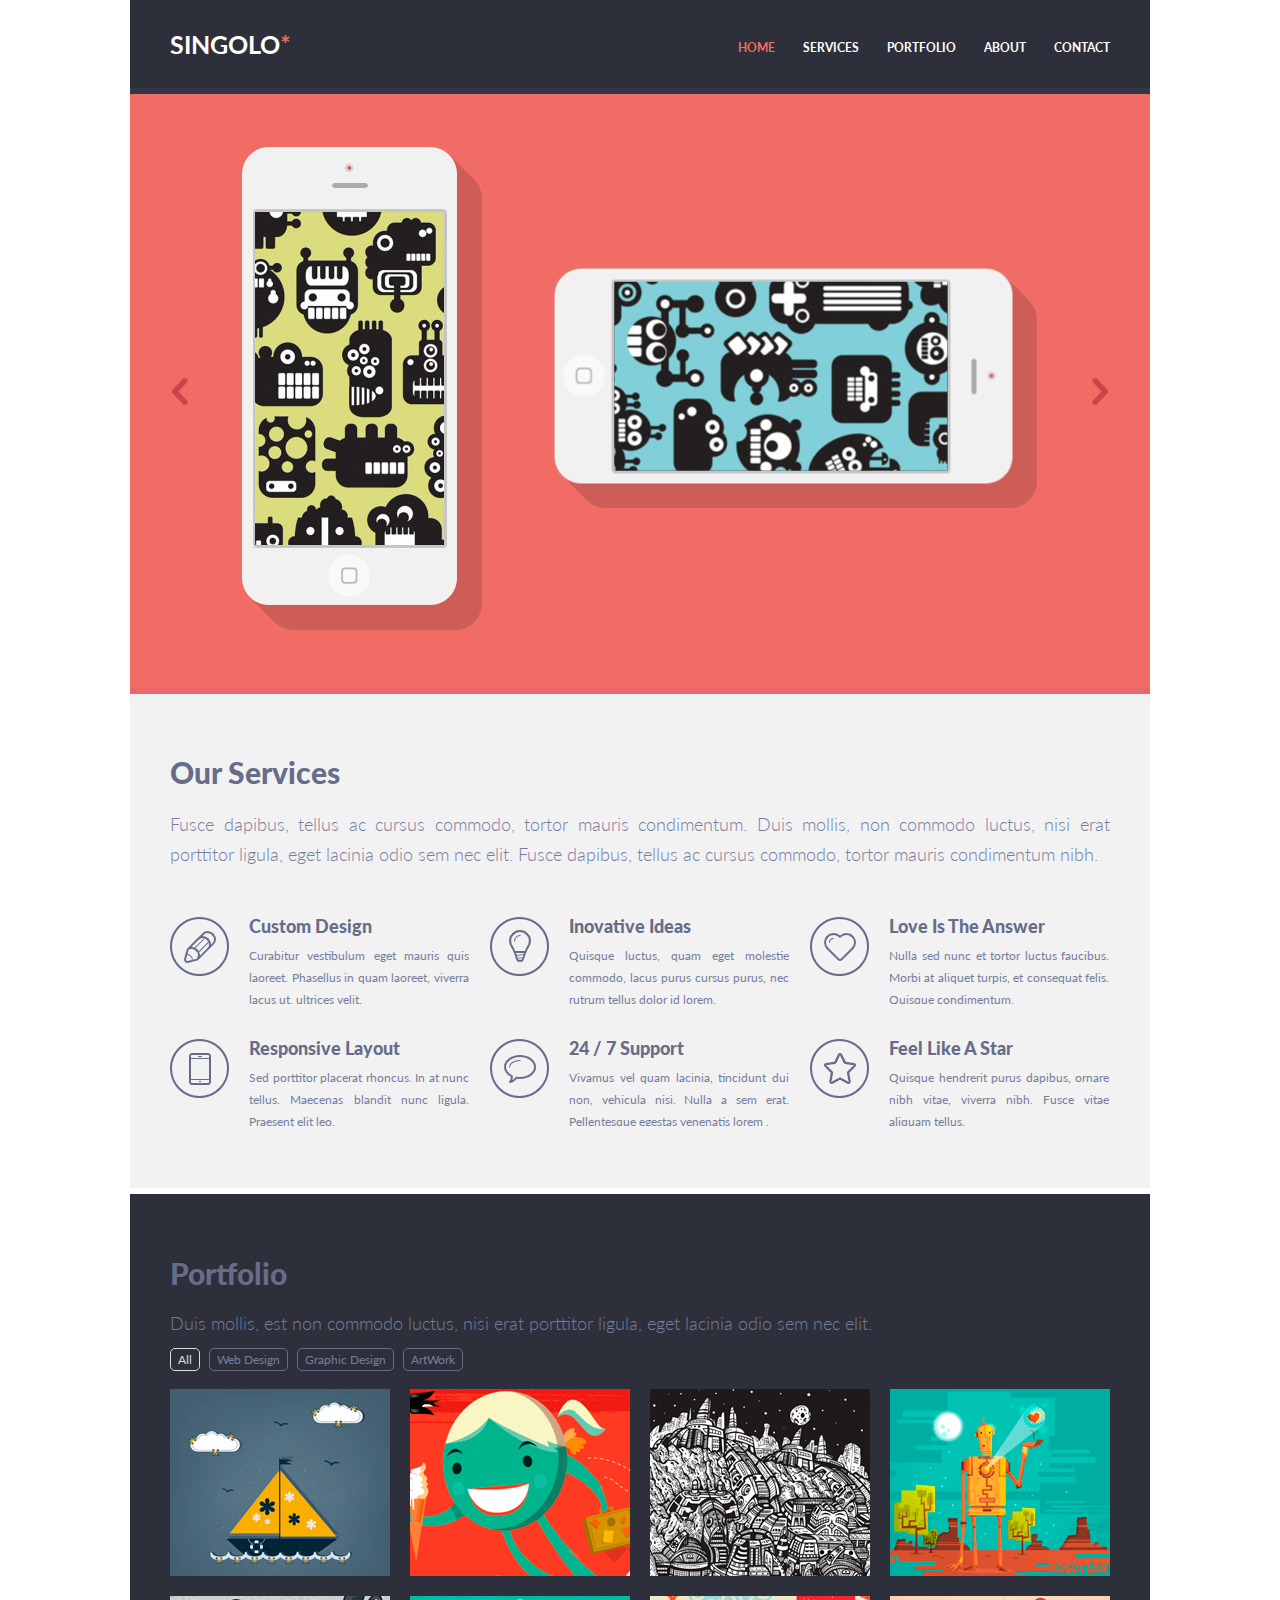
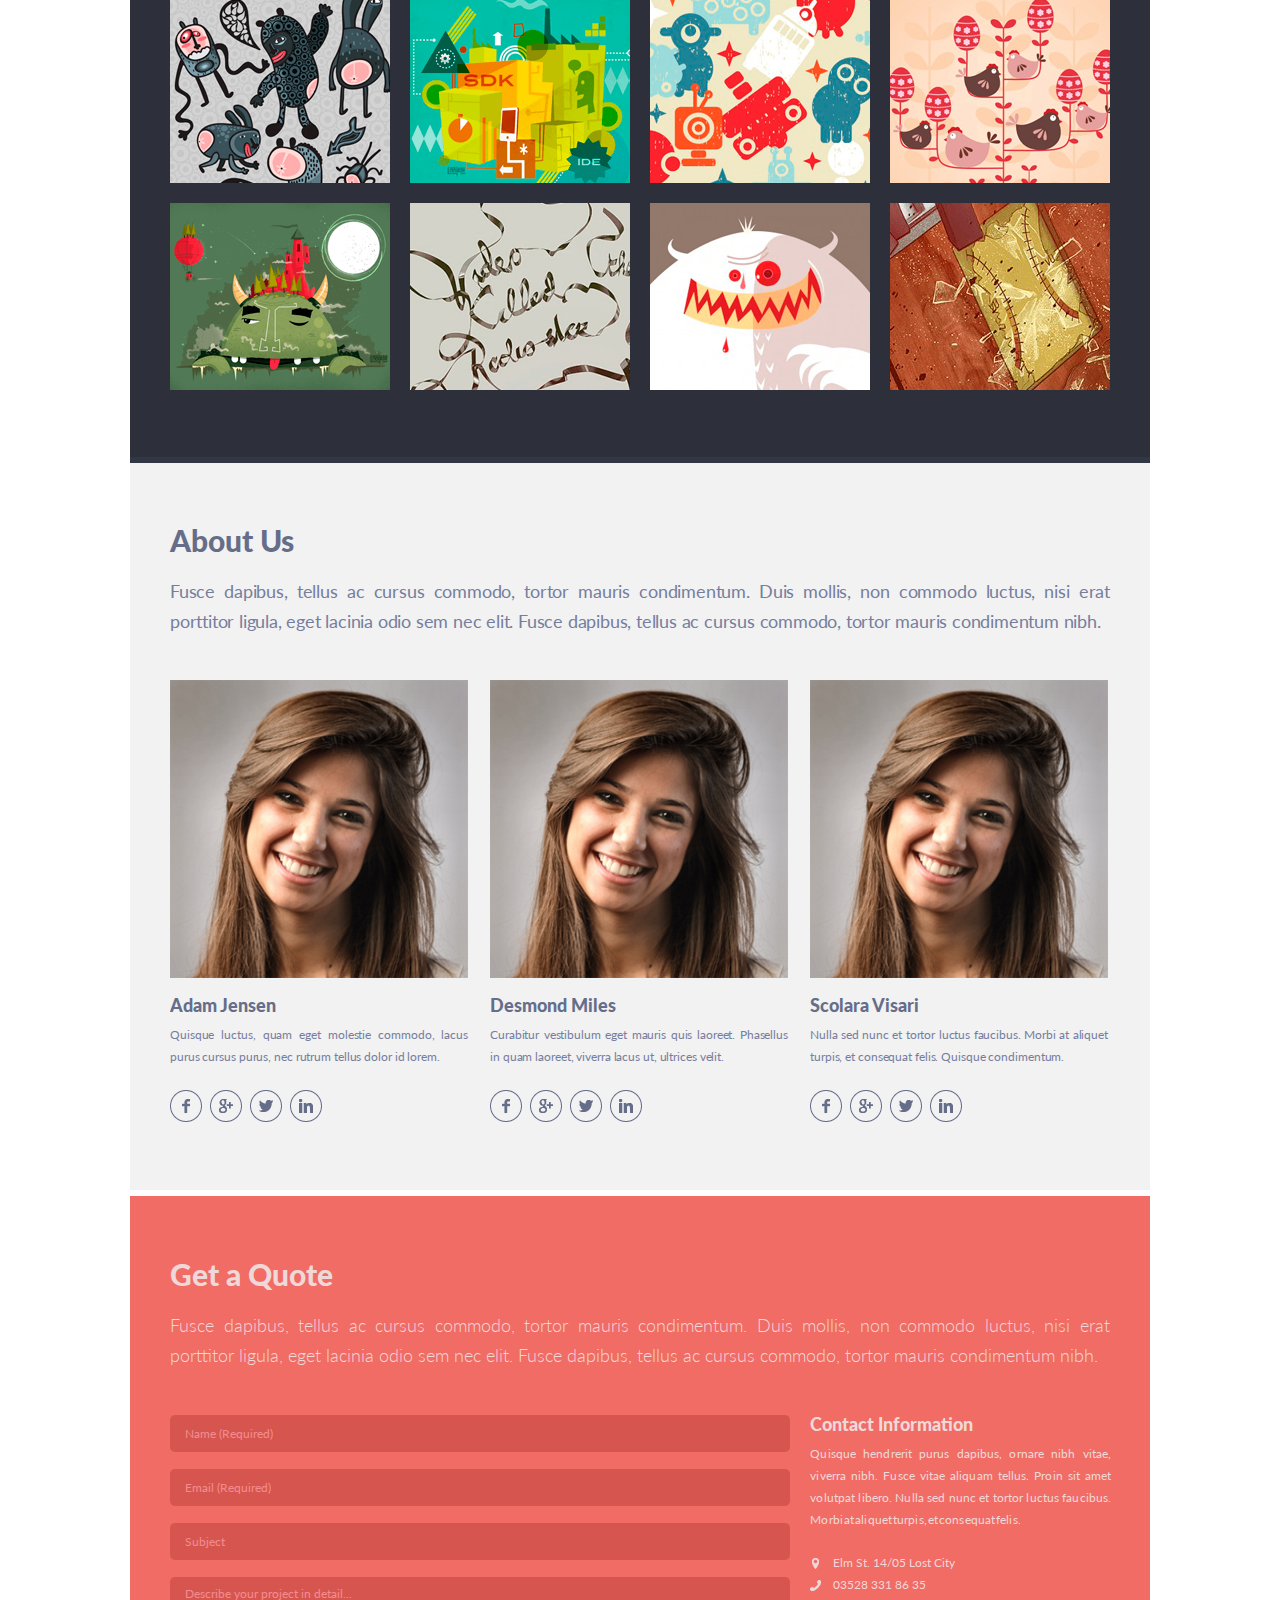
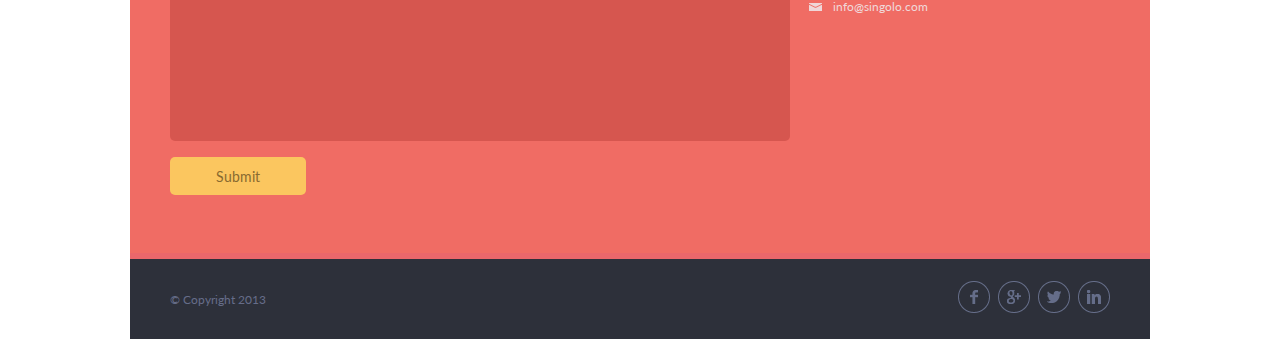
<file: index.html>
<!DOCTYPE html>
<html lang="en">
  <head>
    <meta charset="utf-8" />
    <meta name="viewport" content="width=device-width, initial-scale=1" />
    <title>Singolo</title>
    <link
      href="https://fonts.googleapis.com/css?family=Lato&display=swap"
      rel="stylesheet"
    />
    <link rel="stylesheet" href="style.css" media="all" />
  </head>
  <body>
    <div class="aside__navigation-wrapper"></div>
    <aside class="aside__navigation">
      <nav class="aside__nav">
        <a class="aside-nav__link aside-nav__link_active" href="#">Home</a>
        <a class="aside-nav__link" href="#services">Services</a>
        <a class="aside-nav__link" href="#portfolio">Portfolio</a>
        <a class="aside-nav__link" href="#about">About</a>
        <a class="aside-nav__link" href="#contact">Contact</a>
      </nav>
    </aside>

    <header class="header__wrapper">
      <div class="header block__padding">
        <button class="header_burger-menu" type="button">
          <img src="./assets/Burger-menu-icon.svg" alt="Navigation" />
        </button>
        <h1 class="header__main">SINGOLO</h1>
        <nav class="header-nav">
          <a class="header-nav__link header-nav__link_active" href="#">Home</a>
          <a class="header-nav__link" href="#services">Services</a>
          <a class="header-nav__link" href="#portfolio">Portfolio</a>
          <a class="header-nav__link" href="#about">About</a>
          <a class="header-nav__link" href="#contact">Contact</a>
        </nav>
      </div>
      <div class="header__divider"></div>
    </header>
    <main class="main">
      <section class="slider">
        <img
          class="slider__arrow slider__arrow_left"
          src="./assets/singolo/arrow-left.png"
          alt="Arrow left"
          tabindex="0"
        />
        <div class="slide__wrapper">
          <div class="slide__item slide-two">
            <div class="phone slide-two__phone_one">
              <img
                class="phone__base"
                src="./assets/singolo/iphone.png"
                alt="Phone picture"
              />
              <div class="phone__pic">
                <img src="./assets/singolo/right-pic.png" alt="Phone picture" />
              </div>
              <img
                class="phone__shadow"
                src="./assets/singolo/shadow-left.png"
                alt="Phone shadow"
              />
            </div>
            <div class="phone slide-two__phone_two">
              <img
                class="phone__base"
                src="./assets/singolo/iphone.png"
                alt="Phone picture"
              />
              <div class="phone__pic">
                <img src="./assets/singolo/left-pic.png" alt="Phone picture" />
              </div>
              <img
                class="phone__shadow"
                src="./assets/singolo/shadow-left.png"
                alt="Phone shadow"
              />
            </div>
            <div class="phone slide-two__phone_three">
              <img
                class="phone__base"
                src="./assets/singolo/iphone.png"
                alt="Phone picture"
              />
              <div class="phone__pic">
                <img src="./assets/singolo/right-pic.png" alt="Phone picture" />
              </div>
              <img
                class="phone__shadow"
                src="./assets/singolo/shadow-left.png"
                alt="Phone shadow"
              />
            </div>
          </div>

          <div class="slide__item slide-one">
            <div class="phone phone__vertical">
              <img
                class="phone__base"
                src="./assets/singolo/iphone.png"
                alt="Phone picture"
              />
              <div class="phone__pic">
                <img src="./assets/singolo/left-pic.png" alt="Phone picture" />
              </div>
              <img
                class="phone__shadow"
                src="./assets/singolo/shadow-left.png"
                alt="Phone shadow"
              />
            </div>
            <div class="phone phone__horizontal">
              <img
                class="phone__base"
                src="./assets/singolo/iphone.png"
                alt="Phone picture"
              />
              <div class="phone__pic">
                <img src="./assets/singolo/right-pic.png" alt="Phone picture" />
              </div>
              <img
                class="phone__shadow phone__shadow_right"
                src="./assets/singolo/shadow-right.png"
                alt="Phone shadow"
              />
            </div>
          </div>

          <div class="slide__item slide-two">
            <div class="phone slide-two__phone_one">
              <img
                class="phone__base"
                src="./assets/singolo/iphone.png"
                alt="Phone picture"
              />
              <div class="phone__pic">
                <img src="./assets/singolo/right-pic.png" alt="Phone picture" />
              </div>
              <img
                class="phone__shadow"
                src="./assets/singolo/shadow-left.png"
                alt="Phone shadow"
              />
            </div>
            <div class="phone slide-two__phone_two">
              <img
                class="phone__base"
                src="./assets/singolo/iphone.png"
                alt="Phone picture"
              />
              <div class="phone__pic">
                <img src="./assets/singolo/left-pic.png" alt="Phone picture" />
              </div>
              <img
                class="phone__shadow"
                src="./assets/singolo/shadow-left.png"
                alt="Phone shadow"
              />
            </div>
            <div class="phone slide-two__phone_three">
              <img
                class="phone__base"
                src="./assets/singolo/iphone.png"
                alt="Phone picture"
              />
              <div class="phone__pic">
                <img src="./assets/singolo/right-pic.png" alt="Phone picture" />
              </div>
              <img
                class="phone__shadow"
                src="./assets/singolo/shadow-left.png"
                alt="Phone shadow"
              />
            </div>
          </div>

          <div class="slide__item slide-one">
            <div class="phone phone__vertical">
              <img
                class="phone__base"
                src="./assets/singolo/iphone.png"
                alt="Phone picture"
              />
              <div class="phone__pic">
                <img src="./assets/singolo/left-pic.png" alt="Phone picture" />
              </div>
              <img
                class="phone__shadow"
                src="./assets/singolo/shadow-left.png"
                alt="Phone shadow"
              />
            </div>
            <div class="phone phone__horizontal">
              <img
                class="phone__base"
                src="./assets/singolo/iphone.png"
                alt="Phone picture"
              />
              <div class="phone__pic">
                <img src="./assets/singolo/right-pic.png" alt="Phone picture" />
              </div>
              <img
                class="phone__shadow phone__shadow_right"
                src="./assets/singolo/shadow-right.png"
                alt="Phone shadow"
              />
            </div>
          </div>
        </div>
        <img
          class="slider__arrow slider__arrow_right"
          src="./assets/singolo/arrow-right.png"
          alt="Arrow right"
          tabindex="0"
        />
      </section>
      <div class="slider__divider"></div>
      <section id="services" class="services block__padding">
        <h2 class="services__header">Our Services</h2>
        <p class="services__paragraph">
          Fusce dapibus, tellus ac cursus commodo, tortor mauris condimentum.
          Duis mollis, non commodo luctus, nisi erat porttitor ligula, eget
          lacinia odio sem nec elit. Fusce dapibus, tellus ac cursus commodo,
          tortor mauris condimentum nibh.
        </p>
        <ul class="services-list">
          <li class="services-list__item">
            <img
              class="services-list__img"
              src="./assets/singolo/icons/pen.png"
              alt="Pen"
            />
            <div class="services-list__info">
              <h3 class="services-list__header">Custom Design</h3>
              <p class="services-list__paragraph">
                Curabitur vestibulum eget mauris quis laoreet. Phasellus in quam
                laoreet, viverra lacus ut, ultrices velit.
              </p>
            </div>
          </li>
          <li class="services-list__item">
            <img
              class="services-list__img"
              src="./assets/singolo/icons/bulb.png"
              alt="Bulb"
            />
            <div class="services-list__info">
              <h3 class="services-list__header">Inovative Ideas</h3>
              <p class="services-list__paragraph">
                Quisque luctus, quam eget molestie commodo, lacus purus cursus
                purus, nec rutrum tellus dolor id lorem.
              </p>
            </div>
          </li>
          <li class="services-list__item">
            <img
              class="services-list__img"
              src="./assets/singolo/icons/heart.png"
              alt="Heart"
            />
            <div class="services-list__info">
              <h3 class="services-list__header">Love Is The Answer</h3>
              <p class="services-list__paragraph">
                Nulla sed nunc et tortor luctus faucibus. Morbi at aliquet
                turpis, et consequat felis. Quisque condimentum.
              </p>
            </div>
          </li>
          <li class="services-list__item">
            <img
              class="services-list__img"
              src="./assets/singolo/icons/phone.png"
              alt="Phone"
            />
            <div class="services-list__info">
              <h3 class="services-list__header">Responsive Layout</h3>
              <p class="services-list__paragraph">
                Sed porttitor placerat rhoncus. In at nunc tellus. Maecenas
                blandit nunc ligula. Praesent elit leo.
              </p>
            </div>
          </li>
          <li class="services-list__item">
            <img
              class="services-list__img"
              src="./assets/singolo/icons/bubble.png"
              alt="Bubble"
            />
            <div class="services-list__info">
              <h3 class="services-list__header">24 / 7 Support</h3>
              <p class="services-list__paragraph">
                Vivamus vel quam lacinia, tincidunt dui non, vehicula nisi.
                Nulla a sem erat. Pellentesque egestas venenatis lorem .
              </p>
            </div>
          </li>
          <li class="services-list__item">
            <img
              class="services-list__img"
              src="./assets/singolo/icons/star.png"
              alt="Star"
            />
            <div class="services-list__info">
              <h3 class="services-list__header">Feel Like A Star</h3>
              <p class="services-list__paragraph">
                Quisque hendrerit purus dapibus, ornare nibh vitae, viverra
                nibh. Fusce vitae aliquam tellus.
              </p>
            </div>
          </li>
        </ul>
      </section>
      <div class="services__divider "></div>
      <section id="portfolio" class="portfolio block__padding">
        <h2 class="portfolio__main">Portfolio</h2>
        <p class="portfolio__paragraph">
          Duis mollis, est non commodo luctus, nisi erat porttitor ligula, eget
          lacinia odio sem nec elit.
        </p>
        <nav class="portfolio-nav">
          <button
            type="button"
            class="portfolio-nav__button portfolio-nav__button_active"
          >
            All
          </button>
          <button type="button" class="portfolio-nav__button">
            Web Design
          </button>
          <button type="button" class="portfolio-nav__button">
            Graphic Design
          </button>
          <button type="button" class="portfolio-nav__button">ArtWork</button>
        </nav>
        <div class="portfolio__images">
          <div class="portolio__wrapper-image">
            <img
              class="portfolio__image"
              src="./assets/portfolio/portfolio-1.png"
              alt="image"
            />
          </div>
          <div class="portolio__wrapper-image">
            <img
              class="portfolio__image"
              src="./assets/portfolio/portfolio-2.png"
              alt="image"
            />
          </div>
          <div class="portolio__wrapper-image">
            <img
              class="portfolio__image"
              src="./assets/portfolio/portfolio-3.png"
              alt="image"
            />
          </div>
          <div class="portolio__wrapper-image">
            <img
              class="portfolio__image"
              src="./assets/portfolio/portfolio-4.png"
              alt="image"
            />
          </div>
          <div class="portolio__wrapper-image">
            <img
              class="portfolio__image"
              src="./assets/portfolio/portfolio-5.png"
              alt="image"
            />
          </div>
          <div class="portolio__wrapper-image">
            <img
              class="portfolio__image"
              src="./assets/portfolio/portfolio-6.png"
              alt="image"
            />
          </div>
          <div class="portolio__wrapper-image">
            <img
              class="portfolio__image"
              src="./assets/portfolio/portfolio-7.png"
              alt="image"
            />
          </div>
          <div class="portolio__wrapper-image portolio__wrapper-image_mobile">
            <img
              class="portfolio__image"
              src="./assets/portfolio/portfolio-8.png"
              alt="image"
            />
          </div>
          <div class="portolio__wrapper-image">
            <img
              class="portfolio__image"
              src="./assets/portfolio/portfolio-9.png"
              alt="image"
            />
          </div>
          <div class="portolio__wrapper-image">
            <img
              class="portfolio__image"
              src="./assets/portfolio/portfolio-10.png"
              alt="image"
            />
          </div>
          <div class="portolio__wrapper-image">
            <img
              class="portfolio__image"
              src="./assets/portfolio/portfolio-11.png"
              alt="image"
            />
          </div>
          <div class="portolio__wrapper-image">
            <img
              class="portfolio__image"
              src="./assets/portfolio/portfolio-12.png"
              alt="image"
            />
          </div>
        </div>
      </section>
      <div class="portfolio__divider"></div>
      <section id="about" class="about block__padding">
        <h2 class="about__header">About Us</h2>
        <p class="about__paragraph">
          Fusce dapibus, tellus ac cursus commodo, tortor mauris condimentum.
          Duis mollis, non commodo luctus, nisi erat porttitor ligula, eget
          lacinia odio sem nec elit. Fusce dapibus, tellus ac cursus commodo,
          tortor mauris condimentum nibh.
        </p>
        <ul class="people">
          <li class="people__item">
            <img
              class="people__img"
              src="./assets/portfolio/face.png"
              alt="Face"
            />
            <h3 class="people__header">Adam Jensen</h3>
            <p class="people__paragraph">
              Quisque luctus, quam eget molestie commodo, lacus purus cursus
              purus, nec rutrum tellus dolor id lorem.
            </p>
            <div class="people__social">
              <a href="#"
                ><img
                  class="social__img"
                  src="./assets/portfolio/Facebook.png"
                  alt="Facebook"
              /></a>
              <a href="#"
                ><img
                  class="social__img"
                  src="./assets/portfolio/Google.png"
                  alt="Google"
              /></a>
              <a href="#"
                ><img
                  class="social__img"
                  src="./assets/portfolio/Twitter.png"
                  alt="Twitter"
              /></a>
              <a href="#"
                ><img
                  class="social__img"
                  src="./assets/portfolio/LinkedIn.png"
                  alt="LinkedIn"
              /></a>
            </div>
          </li>
          <li class="people__item">
            <img
              class="people__img"
              src="./assets/portfolio/face.png"
              alt="Face"
            />
            <h3 class="people__header">Desmond Miles</h3>
            <p class="people__paragraph">
              Curabitur vestibulum eget mauris quis laoreet. Phasellus in quam
              laoreet, viverra lacus ut, ultrices velit.
            </p>
            <div class="people__social">
              <a href="#"
                ><img
                  class="social__img"
                  src="./assets/portfolio/Facebook.png"
                  alt="Facebook"
              /></a>
              <a href="#"
                ><img
                  class="social__img"
                  src="./assets/portfolio/Google.png"
                  alt="Google"
              /></a>
              <a href="#"
                ><img
                  class="social__img"
                  src="./assets/portfolio/Twitter.png"
                  alt="Twitter"
              /></a>
              <a href="#"
                ><img
                  class="social__img"
                  src="./assets/portfolio/LinkedIn.png"
                  alt="LinkedIn"
              /></a>
            </div>
          </li>
          <li class="people__item">
            <img
              class="people__img"
              src="./assets/portfolio/face.png"
              alt="Face"
            />
            <h3 class="people__header">Scolara Visari</h3>
            <p class="people__paragraph">
              Nulla sed nunc et tortor luctus faucibus. Morbi at aliquet turpis,
              et consequat felis. Quisque condimentum.
            </p>
            <div class="people__social">
              <a href="#"
                ><img
                  class="social__img"
                  src="./assets/portfolio/Facebook.png"
                  alt="Facebook"
              /></a>
              <a href="#"
                ><img
                  class="social__img"
                  src="./assets/portfolio/Google.png"
                  alt="Google"
              /></a>
              <a href="#"
                ><img
                  class="social__img"
                  src="./assets/portfolio/Twitter.png"
                  alt="Twitter"
              /></a>
              <a href="#"
                ><img
                  class="social__img"
                  src="./assets/portfolio/LinkedIn.png"
                  alt="LinkedIn"
              /></a>
            </div>
          </li>
        </ul>
      </section>
      <div class="about__divider"></div>
      <section id="contact" class="quote block__padding">
        <h2 class="quote__header">Get a Quote</h2>
        <p class="quote__paragraph">
          Fusce dapibus, tellus ac cursus commodo, tortor mauris condimentum.
          Duis mollis, non commodo luctus, nisi erat porttitor ligula, eget
          lacinia odio sem nec elit. Fusce dapibus, tellus ac cursus commodo,
          tortor mauris condimentum nibh.
        </p>
        <div class="quote__quote">
          <form class="quote__form">
            <input
              class="quote__input"
              type="text"
              name="name"
              placeholder="Name (Required)"
              required
            />
            <input
              class="quote__input"
              type="email"
              name="email"
              placeholder="Email (Required)"
              required
            />
            <input
              class="quote__input"
              type="text"
              name="subject"
              placeholder="Subject"
            />
            <textarea
              class="quote__input quote__input_text-area"
              name="detail"
              placeholder="Describe your project in detail..."
            ></textarea>
            <input
              class="quote__input_submit"
              type="submit"
              name="submit"
              placeholder="submit"
            />
          </form>
          <div class="quote-info">
            <h3 class="quote-info__header">Contact Information</h3>
            <p class="quote-info__paragraph">
              Quisque hendrerit purus dapibus, ornare nibh vitae, viverra nibh.
              Fusce vitae aliquam tellus. Proin sit amet volutpat libero. Nulla
              sed nunc et tortor luctus faucibus. Morbi at aliquet turpis, et
              consequat felis.
            </p>
            <ul class="quote-info__list">
              <li class="quote-info__item">
                <div class="quote-info__img">
                  <img src="./assets/quote/location.png" alt="Address" />
                </div>

                <a class="quote-info__link" href="#">Elm St. 14/05 Lost City</a>
              </li>
              <li class="quote-info__item">
                <div class="quote-info__img">
                  <img src="./assets/quote/phone.png" alt="Phone" />
                </div>
                <a class="quote-info__link" href="tel:03528 331 86 35"
                  >03528 331 86 35</a
                >
              </li>
              <li class="quote-info__item">
                <div class="quote-info__img">
                  <img src="./assets/quote/mail.png" alt="Mail" />
                </div>
                <a class="quote-info__link" href="mailto:info@singolo.com"
                  >info@singolo.com</a
                >
              </li>
            </ul>
          </div>
        </div>
      </section>
      <div class="quote__divider"></div>
    </main>
    <footer class="footer block__padding">
      <span class="footer__copy">© Copyright 2013</span>
      <div class="footer__social">
        <a class="footer__social_link" href="#">
          <img src="./assets/portfolio/Facebook.png" alt="Facebook" />
        </a>

        <a class="footer__social_link" href="#">
          <img src="./assets/portfolio/Google.png" alt="Google" />
        </a>

        <a class="footer__social_link" href="#">
          <img src="./assets/portfolio/Twitter.png" alt="Twitter" />
        </a>

        <a class="footer__social_link" href="#">
          <img src="./assets/portfolio/LinkedIn.png" alt="LinkedIn" />
        </a>
      </div>
    </footer>
    <div class="submit-modal__opacity"></div>
    <div class="submit-modal">
      <div class="submit-modal__wrapper">
        <span>Письмо отправлено</span>
        <span class="submit-modal__theme"></span>
        <span class="submit-modal__description"></span>
        <span>OK</span>
        <button class="submit-modal__close" type="button">Close</button>
      </div>
    </div>
    <script src="./script.js"></script>
  </body>
</html>
</file>
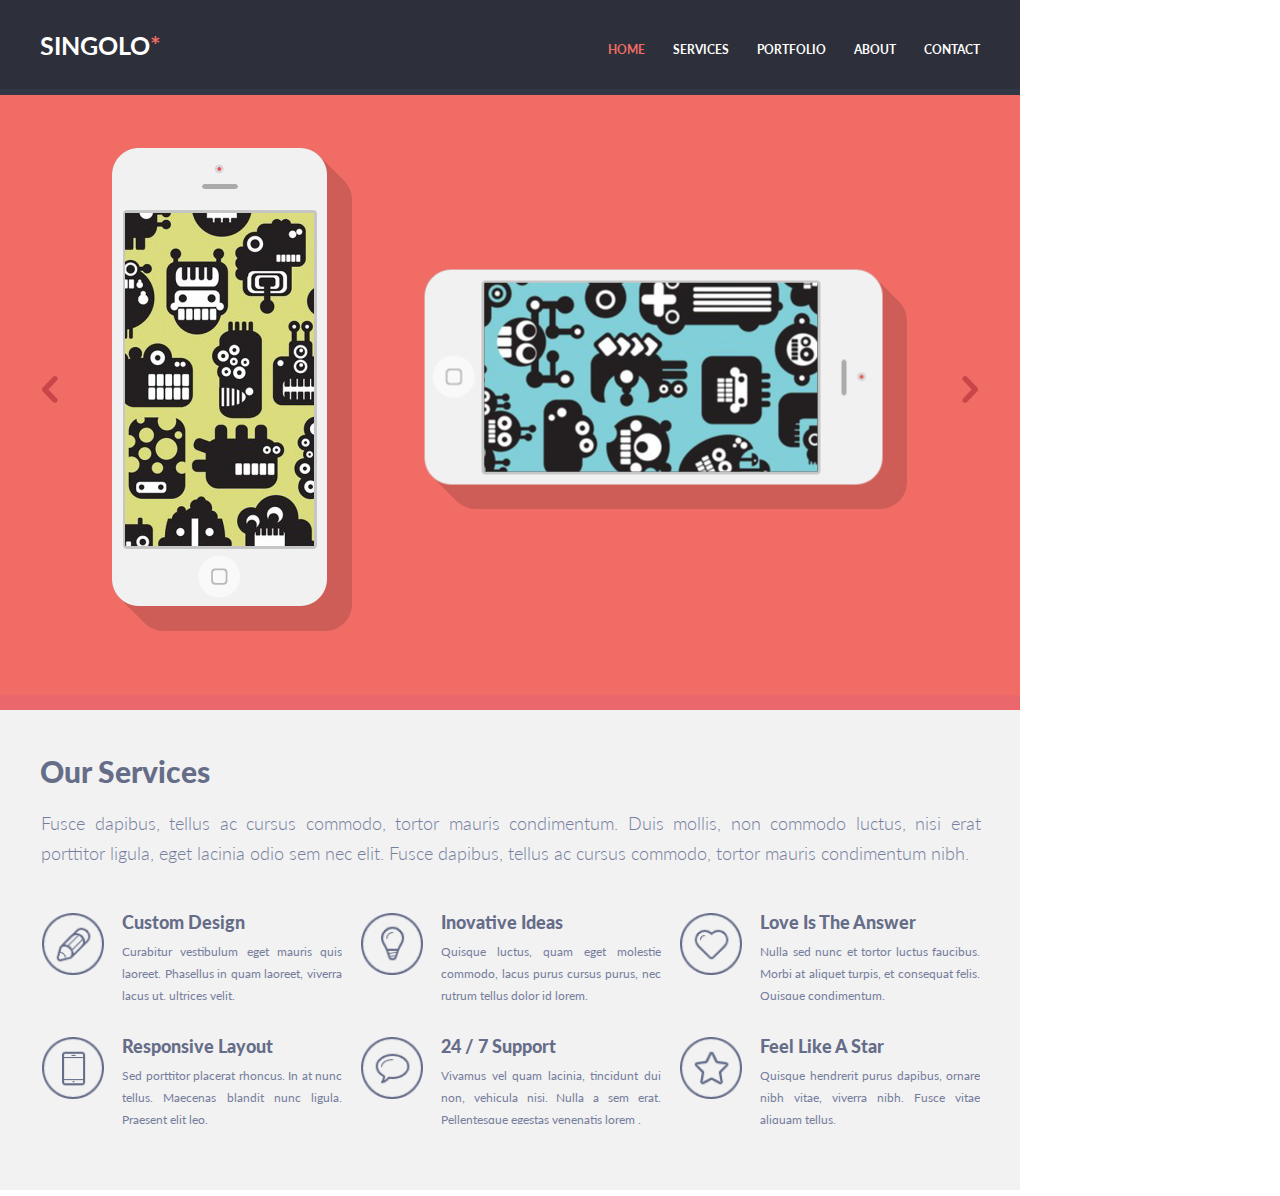
<file: singolo1.html>
<!DOCTYPE html>
<html lang="en">
  <head>
    <meta charset="utf-8">
    <title>Singolo</title>
    <link href="https://fonts.googleapis.com/css?family=Lato&display=swap" rel="stylesheet">
    <link rel="stylesheet" href="singolo1.css">
  </head>
  <body>
      <header class="header">
          <h1 class="header__main">SINGOLO</h1>
          <nav class="nav">
              <ul class="nav__list">
                  <li class="nav__item"><a class="nav__link nav__link_active" href="#">Home</a></li>
                  <li class="nav__item"><a class="nav__link" href="#">Services</a></li>
                  <li class="nav__item"><a class="nav__link" href="#">Portfolio</a></li>
                  <li class="nav__item"><a class="nav__link" href="#">About</a></li>
                  <li class="nav__item"><a class="nav__link" href="#">Contact</a></li>
              </ul>
          </nav>
      </header>
      <div class="divider__header"></div>
      <main class="main">
        <img class="main__arrow main__arrow_left" src="./assets/singolo/arrow-left.png" alt="Arrow left" tabindex="0">
        <div class="phone phone__vertical">
            <img class="phone__base" src="./assets/singolo/iphone.png" alt="Phone picture">
            <div class="phone__pic">
                <img src="./assets/singolo/left-pic.png" alt="Phone picture">
            </div>
            <img class="phone__shadow" src="./assets/singolo/shadow-left.png" alt="Phone shadow">
        </div>
        <div class="phone phone__horizontal">
            <img class="phone__base" src="./assets/singolo/iphone.png" alt="Phone picture">
            <div class="phone__pic">
                <img src="./assets/singolo/right-pic.png" alt="Phone picture">
            </div>
            <img class="phone__shadow phone__shadow_right" src="./assets/singolo/shadow-right.png" alt="Phone shadow">
        </div>
        <img class="main__arrow main__arrow_right" src="./assets/singolo/arrow-right.png" alt="Arrow right" tabindex="0">
      </main>
      <div class="divider__main"></div>
      <footer class="footer">
        <h2 class="footer__header">Our Services</h2>
        <p class="footer__paragraph">Fusce dapibus, tellus ac cursus commodo, tortor mauris condimentum. Duis mollis, non commodo luctus, nisi erat porttitor ligula, eget lacinia odio sem nec elit. Fusce dapibus, tellus ac cursus commodo, tortor mauris condimentum nibh.</p>
        <ul class="services">
            <li class="services__item">
                <img class="services__img" src="./assets/singolo/icons/pen.png" alt="Pen">
                <div class="services__info">
                    <h3 class="services__header">Custom Design</h3>        
                    <p class="services__paragraph">Curabitur vestibulum eget mauris quis laoreet. Phasellus in quam laoreet, viverra lacus ut, ultrices velit.</p>
                </div>
            </li>
            <li class="services__item">
                <img class="services__img" src="./assets/singolo/icons/bulb.png" alt="Bulb">
                <div class="services__info">
                    <h3 class="services__header">Inovative Ideas</h3>        
                    <p class="services__paragraph">Quisque luctus, quam eget molestie commodo, lacus purus cursus purus, nec rutrum tellus dolor id lorem.</p>
                </div>
            </li>
            <li class="services__item">
                <img class="services__img" src="./assets/singolo/icons/heart.png" alt="Heart">
                <div class="services__info">
                    <h3 class="services__header">Love Is The Answer</h3>        
                    <p class="services__paragraph">Nulla sed nunc et tortor luctus faucibus. Morbi at aliquet turpis, et consequat felis. Quisque condimentum.</p>
                </div>
            </li>
            <li class="services__item">
                <img class="services__img" src="./assets/singolo/icons/phone.png" alt="Phone">
                <div class="services__info">
                    <h3 class="services__header">Responsive Layout</h3>        
                    <p class="services__paragraph">Sed porttitor placerat rhoncus. In at nunc tellus. Maecenas blandit nunc ligula. Praesent elit leo.</p>
                </div>
            </li>
            <li class="services__item">
                <img class="services__img" src="./assets/singolo/icons/bubble.png" alt="Bubble">
                <div class="services__info">
                    <h3 class="services__header">24 / 7 Support</h3>        
                    <p class="services__paragraph">Vivamus vel quam lacinia, tincidunt dui non, vehicula nisi. Nulla a sem erat. Pellentesque egestas venenatis lorem .</p>
                </div>
            </li>
            <li class="services__item">
                <img class="services__img" src="./assets/singolo/icons/star.png" alt="Star">
                <div class="services__info">
                    <h3 class="services__header">Feel Like A Star</h3>        
                    <p class="services__paragraph">Quisque hendrerit purus dapibus, ornare nibh vitae, viverra nibh. Fusce vitae aliquam tellus.</p>
                </div>
            </li>
        </ul>
    
    </footer>
    <div class="divider__footer"></div>
  </body>
</html>
</file>
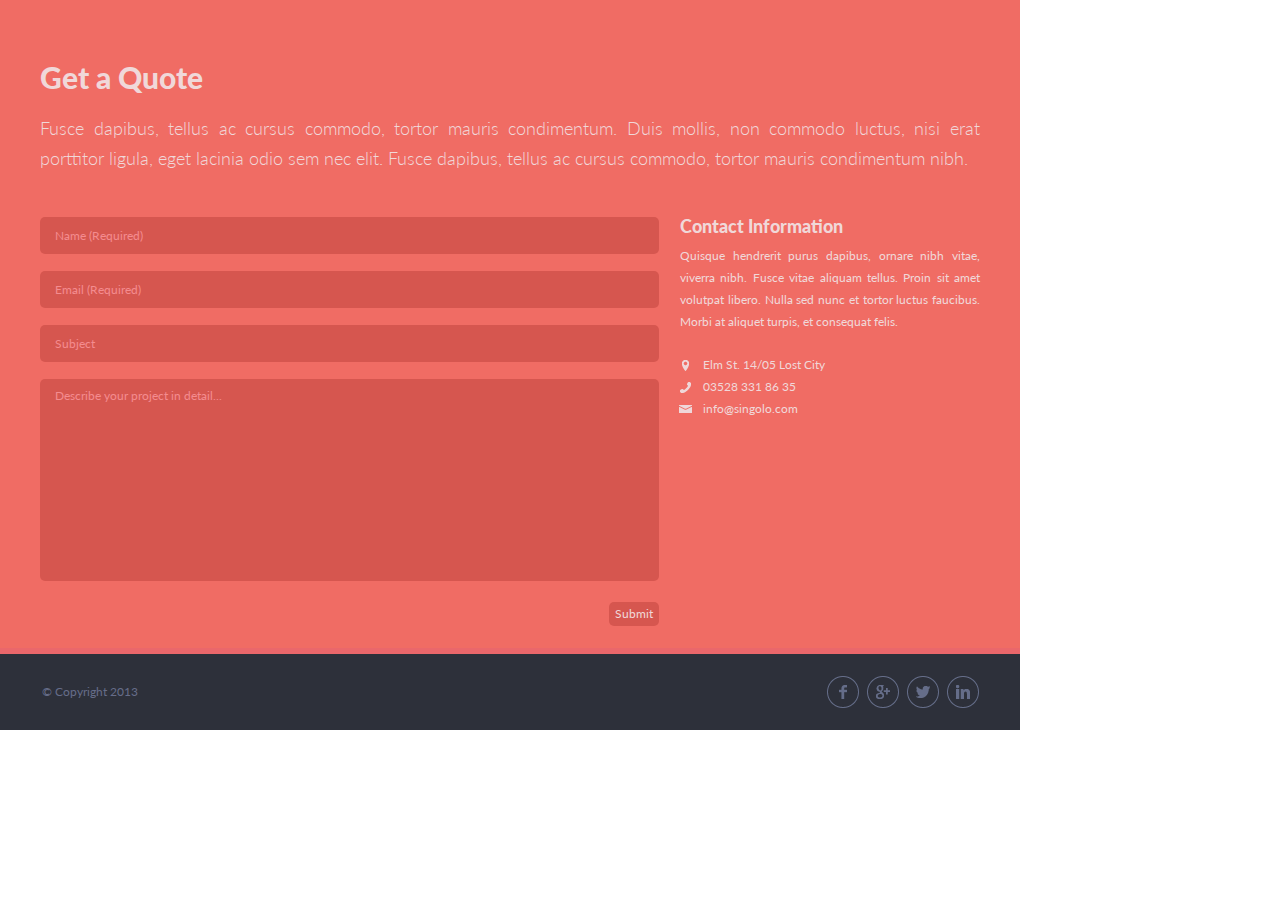
<file: singolo3.html>
<!DOCTYPE html>
<html lang="en">
  <head>
    <meta charset="utf-8" />
    <title>Quote</title>
    <link
      href="https://fonts.googleapis.com/css?family=Lato&display=swap"
      rel="stylesheet"
    />
    <link rel="stylesheet" href="singolo3.css" />
  </head>
  <body>
    <main class="main">
      <h2 class="main__header">Get a Quote</h2>
      <p class="main__paragraph">
        Fusce dapibus, tellus ac cursus commodo, tortor mauris condimentum. Duis
        mollis, non commodo luctus, nisi erat porttitor ligula, eget lacinia
        odio sem nec elit. Fusce dapibus, tellus ac cursus commodo, tortor
        mauris condimentum nibh.
      </p>

      <div class="main__quote">
        <form class="main__inputs">
          <input
            class="main__input"
            type="text"
            name="name"
            placeholder="Name (Required)"
            required
          />
          <input
            class="main__input"
            type="email"
            name="email"
            placeholder="Email (Required)"
            required
          />
          <input
            class="main__input"
            type="tel"
            name="tel"
            placeholder="Subject"
          />
          <textarea
            class="main__input main__input_text-area"
            name="detail"
            placeholder="Describe your project in detail..."
          ></textarea>
          <input
            class="main__input_submit"
            type="submit"
            name="submit"
            placeholder="Submit"
          />
        </form>
        <div class="main__info">
          <h3 class="info__header">Contact Information</h3>
          <p class="info__paragraph">
            Quisque hendrerit purus dapibus, ornare nibh vitae, viverra nibh.
            Fusce vitae aliquam tellus. Proin sit amet volutpat libero. Nulla
            sed nunc et tortor luctus faucibus. Morbi at aliquet turpis, et
            consequat felis.
          </p>
          <ul class="info__list">
            <li class="list__item">
              <div class="info__img">
                <img src="./assets/quote/location.png" alt="Address" />
              </div>

              <a class="list__link" href="#">Elm St. 14/05 Lost City</a>
            </li>
            <li class="list__item">
              <div class="info__img">
                <img src="./assets/quote/phone.png" alt="Phone" />
              </div>
              <a class="list__link" href="tel:03528 331 86 35"
                >03528 331 86 35</a
              >
            </li>
            <li class="list__item">
              <div class="info__img">
                <img src="./assets/quote/mail.png" alt="Mail" />
              </div>
              <a class="list__link" href="mailto:info@singolo.com"
                >info@singolo.com</a
              >
            </li>
          </ul>
        </div>
      </div>
    </main>
    <div class="divider__main"></div>
    <footer class="footer">
      <span class="footer__copy">© Copyright 2013</span>
      <div class="footer__social">
        <a href="#"
          ><img
            class="social__img"
            src="./assets/portfolio/Facebook.png"
            alt="Facebook"
        /></a>
        <a href="#"
          ><img
            class="social__img"
            src="./assets/portfolio/Google.png"
            alt="Google"
        /></a>
        <a href="#"
          ><img
            class="social__img"
            src="./assets/portfolio/Twitter.png"
            alt="Twitter"
        /></a>
        <a href="#"
          ><img
            class="social__img"
            src="./assets/portfolio/LinkedIn.png"
            alt="LinkedIn"
        /></a>
      </div>
    </footer>
  </body>
</html>
</file>
<file: style.css>
:root {
  --theme-darker: #2d303a;
  --theme-dark: #323746;
  --theme-darker-alt: #666d89;
  --theme-dark-alt: #767e9e;

  --primary-color: #ffffff;
  --second-primary-color: #dedede;
  --third-primary-color: #f0d8d9;
  --fourth-primary-color: #f2f2f2;

  --primary-accent-color: #f06c64;
  --second-primary-accent-color: #d6564f;
  --third-primary-accent-color: #f48c8f;
  --fourth-primary-accent-color: #ea676b;

  --theme-secondary: #648bf0;
  --sumbit-background: #fbc65f;
  --sumbit-text: #886a30;
}

body {
  width: 1020px;
  margin: auto;
}

body,
html {
  scroll-behavior: smooth;
}

body.body-modal {
  overflow: hidden;
}

h1,
h2,
h3,
h4,
p,
ul {
  margin: 0;
  padding: 0;
}

.block__padding {
  padding: 0 40px;
}

/* HEADER */

.aside__navigation-wrapper {
  position: fixed;
  height: 100vh;
  width: 100vw;
  background-color: var(--theme-dark-alt);
  opacity: 0.5;
  z-index: 10;
  top: 0;
  display: none;
}

.aside__navigation-wrapper_active {
  display: block;
}

.aside__navigation {
  width: 0;
  z-index: 10;
  height: 100vh;
  position: fixed;
  -webkit-backface-visibility: hidden;
  background-color: var(--theme-darker);
  transition: width 1s;
  overflow-y: scroll;
}

.aside__navigation_active {
  width: 278px;
  transition: width 1s;
}

.aside__nav {
  flex-direction: column;
  position: relative;
  top: 232px;
  display: flex;
  left: 71px;
}

.aside-nav__link {
  font-family: "Lato";
  font-style: normal;
  font-weight: bold;
  font-size: 24px;
  line-height: 29px;
  letter-spacing: -0.035em;
  margin: 0 0 28px 0;
  color: var(--primary-color);
  text-transform: uppercase;
  text-decoration: none;
}

.aside-nav__link_active,
.aside-nav__link:hover {
  color: var(--primary-accent-color);
}

.header__wrapper {
  z-index: 10;
  position: -webkit-sticky;
  position: sticky;
  top: 0;
  width: 100%;
}

.header {
  display: flex;
  background-color: var(--theme-darker);
  justify-content: space-between;
  align-items: center;
  padding: 37px 40px;
}

.header_burger-menu {
  display: none;
  border: none;
  background-color: var(--theme-darker);
  transition: transform 1s;
}

.header_burger-menu_active {
  transform: rotate(90deg);
  margin-right: 20px;
}

.header__main {
  font-family: "Lato";
  color: var(--primary-color);
  font-size: 25px;
  line-height: 6px;
  font-weight: 700;
}

.header__main::after {
  content: "*";
  color: var(--primary-accent-color);
}

.header-nav {
  display: flex;
}

.header-nav__link {
  text-decoration: none;
  font-size: 12px;
  line-height: 6px;
  font-family: "Lato";
  font-weight: 700;
  color: var(--primary-color);
  text-transform: uppercase;
  margin-left: 28px;
  margin-top: 8px;
}

.header-nav__link_active,
.header-nav__link:hover {
  color: var(--primary-accent-color);
}

/* HEADER */

.header__divider {
  height: 6px;
  background-color: var(--theme-dark);
}

/* MAIN */

.slider {
  height: 594px;
  position: relative;
  overflow: hidden;
}

.slider__arrow {
  cursor: pointer;
  width: 16px;
  height: 27px;
  position: absolute;
  top: 284px;
  z-index: 5;
  transition: width 0.5s, height 0.5s;
}

.slider__arrow:hover {
  width: 21px;
  height: 32px;
}

.slider__arrow_left {
  left: 42px;
}

.slider__arrow_right {
  right: 42px;
}

.slide__wrapper {
  display: flex;
  width: 4080px;
  position: relative;
  left: -1020px;
  height: 100%;
}

.slide__wrapper_move {
  transition: 0.6s ease;
}

.slide__item {
  position: relative;
  top: 0;
  left: 0;
  width: 100%;
  height: 100%;
}

.slide-one {
  background-color: var(--primary-accent-color);
}

.slide-two {
  background-color: var(--theme-secondary);
}

.phone {
  width: 215px;
  height: 458px;
  position: absolute;
}

.phone__vertical {
  top: 53px;
  left: 112px;
}

.phone__horizontal {
  top: 53px;
  right: 259px;
  transform: rotate(90deg);
}

.slide-two__phone_one {
  left: 215px;
  top: 73px;
  transform: scale(0.65);
}

.slide-two__phone_two {
  left: 392px;
  top: 57px;
  transform: scale(1.06);
  z-index: 1;
}

.slide-two__phone_three {
  right: 230px;
  top: 73px;
  transform: scale(0.65);
}

.phone__base {
  z-index: 2;
  position: absolute;
  left: 0;
  top: 0;
}

.phone__pic {
  z-index: 3;
  position: absolute;
  left: 13px;
  top: 65px;
  width: 189px;
  height: 333px;
  overflow: hidden;
}

.phone__pic_none img {
  display: none;
}

.phone__shadow {
  z-index: 1;
  position: absolute;
  left: 0;
  top: 0;
}

.phone__shadow_right {
  transform: rotate(90deg);
  left: -122px;
  top: 97px;
}

/* MAIN */

.slider__divider {
  height: 6px;
  background-color: var(--fourth-primary-accent-color);
}

/* SERVICES */

.services {
  min-height: 494px;
  background-color: var(--fourth-primary-color);
  position: relative;
}

.services__header {
  font-size: 30px;
  line-height: 18px;
  color: var(--theme-darker-alt);
  font-family: "Lato";
  font-weight: 900;
  padding-top: 69px;
}

.services__paragraph {
  font-size: 18px;
  line-height: 30px;
  font-family: "Lato";
  font-weight: 300;
  color: var(--theme-dark-alt);
  padding-top: 28px;
  text-align: justify;
}

.services-list {
  list-style-type: none;
  display: grid;
  gap: 35px 20px;
  grid-template-columns: repeat(3, 300px);
  width: 957px;
  padding-top: 48px;
  padding-bottom: 60px;
}

.services-list__item {
  width: 300px;
  height: 87px;
  display: flex;
  overflow: hidden;
}

.services-list__img {
  width: 59px;
  height: 59px;
  margin-right: 20px;
}

.services-list__info {
  width: 220px;
}

.services-list__header {
  font-size: 18px;
  line-height: 18px;
  color: var(--theme-darker-alt);
  font-family: "Lato";
  font-weight: 900;
  margin-bottom: 10px;
}

.services-list__paragraph {
  font-size: 12px;
  line-height: 22px;
  color: var(--theme-dark-alt);
  font-family: "Lato";
  font-weight: 400;
  text-align: justify;
}
/* SERVICES */

.services__divider {
  height: 6px;
  background-color: var(--primary-color);
}

/* PORTFOLIO */

.portfolio {
  background-color: var(--theme-darker);
}

.portfolio__main {
  font-size: 30px;
  line-height: 18px;
  color: var(--theme-darker-alt);
  font-family: "Lato";
  font-weight: 900;
  padding-top: 70px;
}

.portfolio__paragraph {
  font-size: 18px;
  line-height: 30px;
  color: var(--theme-dark-alt);
  font-family: "Lato";
  font-weight: 300;
  padding-top: 26px;
}
.portfolio-nav {
  padding-top: 10px;
  display: flex;
}

.portfolio-nav__button {
  border-radius: 5px;
  padding: 0 7px;
  height: 20px;
  margin-right: 9px;
  text-decoration: none;
  font-size: 12px;
  line-height: 22px;
  color: var(--theme-dark-alt);
  border: 1px solid var(--theme-darker-alt);
  font-family: "Lato";
  font-weight: 400;
  background-color: var(--theme-darker);
  height: 23px;
}

.portfolio-nav__button_active,
.portfolio-nav__button:hover {
  color: var(--second-primary-color);
  border: 1px solid var(--second-primary-color);
}

.portfolio__images {
  display: grid;
  gap: 20px;
  grid-template-columns: repeat(4, 220px);
  grid-template-rows: repeat(3, 187px);
  padding-top: 18px;
  padding-bottom: 56px;
  padding-bottom: 67px;
}
.portfolio__image {
  width: 100%;
}

.portfolio__image_active {
  width: calc(100% - 10px);
  border: 5px solid var(--primary-accent-color);
}

/* PORTFOLIO */

.portfolio__divider {
  height: 6px;
  background-color: var(--theme-dark);
}

/* ABOUT */

.about {
  background-color: var(--fourth-primary-color);
}

.about__header {
  font-size: 30px;
  line-height: 18px;
  color: var(--theme-darker-alt);
  font-family: "Lato";
  font-weight: 900;
  padding-top: 68px;
}

.about__paragraph {
  font-size: 18px;
  line-height: 30px;
  color: var(--theme-dark-alt);
  font-family: "Lato";
  padding-top: 27px;
  text-align: justify;
  letter-spacing: -0.2px;
}

.people {
  padding-top: 44px;
  display: grid;
  gap: 22px;
  grid-template-columns: repeat(3, 298px);
  list-style-type: none;
  padding-bottom: 64px;
}

.people__item {
  display: flex;
  flex-direction: column;
}

.people__img {
  width: 100%;
}

.people__header {
  font-size: 18px;
  line-height: 18px;
  color: var(--theme-darker-alt);
  font-family: "Lato";
  font-weight: 900;
  margin-top: 18px;
  white-space: nowrap;
  overflow: hidden;
  text-overflow: ellipsis;
}

.people__paragraph {
  font-size: 12px;
  line-height: 22px;
  color: var(--theme-dark-alt);
  font-family: "Lato";
  font-weight: 400;
  margin-top: 10px;
  text-align: justify;
  letter-spacing: -0.1px;
}

.people__social {
  margin-top: 22px;
}

.social__img {
  margin-right: 4px;
}

/* ABOUT */

.about__divider {
  height: 6px;
  background-color: var(--primary-color);
}

/* QUOTE */

.quote {
  background-color: var(--primary-accent-color);
}

.quote__header {
  font-size: 30px;
  line-height: 18px;
  color: var(--third-primary-color);
  font-family: "Lato";
  font-weight: 900;
  padding-top: 69px;
}

.quote__paragraph {
  font-size: 18px;
  line-height: 30px;
  color: var(--third-primary-color);
  font-family: "Lato";
  font-weight: 300;
  padding-top: 27px;
  text-align: justify;
}

.quote__quote {
  padding-top: 45px;
  padding-bottom: 58px;
  display: grid;
  grid-template-columns: 66% 32%;
  gap: 20px;
}

.quote__input {
  width: 100%;
  border: none;
  border-radius: 5px;
  background-color: var(--second-primary-accent-color);
  height: 37px;
  font-size: 12px;
  line-height: 22px;
  color: var(--third-primary-color);
  font-family: "Lato";
  font-weight: 400;
  padding: 0 15px;
  margin-bottom: 17px;
  box-sizing: border-box;
}

.quote__input::placeholder {
  font-size: 12px;
  line-height: 22px;
  color: var(--third-primary-accent-color);
  font-family: "Lato";
  font-weight: 400;
}

.quote__input_text-area {
  height: 164px;
  padding-top: 6px;
  resize: none;
  margin-bottom: 12px;
}

.quote__input_submit {
  border: none;
  border-radius: 5px;
  background-color: var(--sumbit-background);
  color: var(--sumbit-text);
  width: 136px;
  height: 38px;
  font-size: 14px;
  line-height: 17px;
  font-family: "Lato";
  cursor: pointer;
}

.quote-info {
  display: flex;
  flex-direction: column;
}

.quote-info__header {
  font-size: 18px;
  line-height: 18px;
  color: var(--third-primary-color);
  font-family: "Lato";
  font-weight: 900;
  margin-bottom: 10px;
}

.quote-info__paragraph {
  font-size: 12px;
  line-height: 22px;
  color: var(--third-primary-color);
  font-family: "Lato";
  font-weight: 400;
  margin-bottom: 21px;
  text-align: justify;
  word-spacing: -2px;
  letter-spacing: 0.1px;
}

.quote-info__list {
  list-style-type: none;
}

.quote-info__item {
  display: flex;
}

.quote-info__img {
  margin-right: 12px;
  width: 11px;
  display: flex;
  align-items: center;
  justify-content: center;
}

.quote-info__link {
  text-decoration: none;
  font-size: 12px;
  line-height: 22px;
  color: var(--third-primary-color);
  font-family: "Lato";
  font-weight: 400;
}

/* QUOTE */

.quote__divider {
  height: 6px;
  background-color: var(--fourth-primary-accent-color);
}

/* FOOTER */

.footer {
  height: 80px;
  background-color: var(--theme-darker);
  display: flex;
  align-items: center;
  justify-content: space-between;
}

.footer__copy {
  font-size: 12px;
  font-family: "Lato";
  color: var(--theme-darker-alt);
}

.footer__social_link {
  margin-left: 4px;
  text-decoration: none;
}

/* FOOTER */
.submit-modal__opacity {
  position: fixed;
  width: 100vw;
  height: 100vh;
  background-color: var(--theme-dark-alt);
  opacity: 0.5;
  z-index: 1;
  top: 0;
  left: 0;
  display: none;
}
.submit-modal {
  position: fixed;
  width: 100vw;
  height: 100vh;
  z-index: 2;
  top: 0;
  left: 0;
  display: none;
}

.submit-modal_open {
  display: flex;
  align-items: center;
  justify-content: center;
}

.submit-modal__wrapper {
  display: flex;
  flex-direction: column;
  background-color: var(--primary-color);
  padding: 10px;
  border-radius: 5px;
  opacity: 1.5;
}

@media all and (max-width: 1020px) and (min-width: 768px) {
  body {
    width: 768px;
  }

  .slider {
    height: 445px;
  }

  .slider__arrow {
    top: 213px;
  }

  .slider__arrow_left {
    left: 30px;
  }

  .slider__arrow_right {
    right: 27px;
  }

  .phone {
    transform: scale(0.75);
  }

  .phone__vertical {
    left: 57px;
    top: -15px;
  }

  .phone__horizontal {
    left: 385px;
    top: -15px;
    transform: rotate(90deg) scale(0.75);
  }

  .slide-two__phone_one {
    left: 115px;
    top: 0px;
    transform: scale(0.65);
  }

  .slide-two__phone_two {
    left: 271px;
    top: -10px;
    transform: scale(0.8);
    z-index: 1;
  }

  .slide-two__phone_three {
    right: 378px;
    top: 0px;
    transform: scale(0.65);
  }

  .services__header {
    padding-top: 48px;
  }

  .services-list {
    grid-template-columns: repeat(2, 300px);
    gap: 56px;
    padding-top: 38px;
    padding-bottom: 73px;
  }

  .portfolio__main {
    padding-top: 81px;
  }

  .portfolio__main {
    padding-top: 66px;
  }

  .portfolio-nav {
    padding-top: 15px;
  }
  .portfolio__images {
    padding-top: 27px;
    grid-template-columns: repeat(3, 216px);
    grid-template-rows: repeat(3, 184px);
    padding-bottom: 61px;
  }

  .about__header {
    padding-top: 60px;
  }

  .people {
    padding-top: 39px;
    grid-template-columns: repeat(3, 220px);
    gap: 14px;
    padding-bottom: 63px;
  }

  .people__header {
    margin-top: 10px;
  }

  .people__header {
    margin-top: 12px;
  }

  .people__paragraph {
    margin-top: 3px;
  }

  .people__social {
    margin-top: 11px;
  }

  .quote__header {
    padding-top: 62px;
  }

  .quote__quote {
    padding-top: 25px;
    padding-bottom: 41px;
    grid-template-columns: 64% 32%;
    gap: 30px;
  }

  .quote__input {
    margin-bottom: 13px;
  }

  .quote__input_text-area {
    margin-bottom: 14px;
  }

  .quote-info__header {
    margin-bottom: 3px;
  }

  .quote-info__paragraph {
    margin-bottom: 30px;
  }
}

@media all and (max-width: 768px) {
  body {
    width: 375px;
  }

  .header_burger-menu {
    display: block;
    margin-right: 97px;
  }

  .block__padding {
    padding: 0 33px;
  }

  .header {
    padding: 24px 0 14px 14px;
    justify-content: start;
  }

  .header__main {
    font-size: 19px;
  }
  .header-nav {
    display: none;
  }

  .slider {
    height: 215px;
  }

  .slider__arrow {
    top: 100px;
  }

  .slider__arrow_left {
    left: 12px;
  }

  .slider__arrow_right {
    right: 12px;
  }

  .phone {
    transform: scale(0.365);
  }

  .phone__vertical {
    left: -28px;
    top: -123px;
  }

  .phone__horizontal {
    left: 132px;
    top: -123px;
    transform: scale(0.365) rotate(90deg);
  }

  .slide-two__phone_one {
    left: 11px;
    top: -115px;
    transform: scale(0.25);
  }

  .slide-two__phone_two {
    left: 70px;
    top: -119px;
    transform: scale(0.3);
    z-index: 1;
  }

  .slide-two__phone_three {
    left: 129px;
    top: -115px;
    transform: scale(0.25);
  }

  .services__header {
    padding-top: 36px;
  }
  .services-list {
    padding-top: 27px;
    gap: 33px;
    grid-template-columns: repeat(1, 300px);
    padding-bottom: 23px;
  }

  .portfolio__main {
    padding-top: 50px;
  }

  .portfolio-nav {
    padding-top: 17px;
  }

  .portfolio__images {
    gap: 14px;
    grid-template-columns: repeat(2, 148px);
    grid-template-rows: repeat(3, 128px);
    padding-top: 24px;
    padding-bottom: 32px;
  }

  .portolio__wrapper-image_mobile ~ div {
    display: none;
  }

  .about__header {
    padding-top: 42px;
  }

  .people {
    padding-top: 25px;
    gap: 30px;
    grid-template-columns: repeat(1, 312px);
    padding-bottom: 37px;
  }
  .people__paragraph {
    margin-top: 4px;
  }

  .people__social {
    margin-top: 11px;
  }

  .quote__header {
    padding-top: 53px;
  }

  .quote__quote {
    padding-top: 24px;
    padding-bottom: 31px;
    display: block;
    width: 100%;
  }

  .quote__input {
    width: 100%;
    margin-bottom: 12px;
  }

  .quote__input_text-area {
    margin-bottom: 8px;
    height: 161px;
  }

  .quote__input_submit {
    width: 100%;
    height: 51px;
  }

  .quote-info {
    width: 100%;
    margin-top: 32px;
  }

  .quote-info__header {
    margin-bottom: 3px;
  }

  .quote-info__paragraph {
    margin-bottom: 12px;
  }

  .quote-info__item {
    height: 25px;
  }

  .footer__copy {
    display: none;
  }

  .footer {
    justify-content: center;
  }
}
</file>
<file: singolo1.css>
:root {
    --header-bg-color: #2d303a;
    --text-white-color: #ffffff;
    --accent-color: #f06c64;

    --footer-bg-color: #f2f2f2;
    --theme-black-color: #666d89;
    --theme-neutral-black-color: #767e9e;

    --divider-header-bg-color:#323746;
    --divider-main-bg-color:#ea676b;
    --divider-footer-bg-color:#ffffff;
}

body {
    width: 1020px;
    margin: 0;
}

h1, h2, h3, h4, p, ul {
    margin: 0;
    padding: 0;
}

/* HEADER */

.header {
    height: 89px;
    display: flex;
    background-color: var(--header-bg-color);
    padding: 0 40px;
    display: flex;
    justify-content: space-between;
    align-items: center;
}

.header__main {
    font-family: 'Lato';
    color: var(--text-white-color);
    font-size: 25px;
    line-height: 6px;
    font-weight: 700;
}

.header__main::after {
    content: "*";
    color: var(--accent-color);
}

.nav__list {
    list-style-type: none;
    display: flex;
    margin-top: 8px;
}

.nav__item {
    margin-left: 28px;
}

.nav__link {
    text-decoration: none;
    font-size: 12px;
    line-height: 6px;
    font-family: "Lato";
    font-weight: 700;
    color: var(--text-white-color);
    text-transform: uppercase;
}

.nav__link_active, .nav__link:hover {
    color: var(--accent-color);
}

/* HEADER */

.divider__header {
    height: 6px;
    background-color: var(--divider-header-bg-color);
}

/* MAIN */

.main {
    height: 600px;
    background-color: var(--accent-color);
    position: relative;
}

.main__arrow {
    cursor: pointer;
    position: absolute;
    top: 281px;
}

.main__arrow_left {
    left: 42px;
}

.main__arrow_right {
    right: 42px;
}

.phone {
    width: 215px;
    height: 458px;
    position: absolute;
    top: 53px;
}

.phone__vertical {
    left: 112px;
}

.phone__horizontal {
    right: 259px;
    transform: rotate(90deg);
}

.phone__base {
    z-index: 2;
    position: absolute;
    left: 0;
    top: 0;
}

.phone__pic {
    z-index: 3;
    position: absolute;
    left: 13px;
    top: 65px;
    width: 189px;
    height: 333px;
    overflow: hidden;
}

.phone__shadow {
    z-index: 1;
    position: absolute;
    left: 0;
    top: 0;
}

.phone__shadow_right {
    transform: rotate(90deg);
    left: -122px;
    top: 97px;
}

/* MAIN */

.divider__main {
    height: 15px;
    background-color: var(--divider-main-bg-color);
}

/* FOOTER */

.footer {
    height: 480px;
    background-color: var(--footer-bg-color);
    position: relative;
}

.footer__header {
    font-size: 30px;
    line-height: 18px;
    color: var(--theme-black-color);
    font-family: "Lato";
    font-weight: 900;
    position: absolute;
    top: 52px;
    left: 40px;
}

.footer__paragraph {
    width: 940px;
    height: 57px;
    font-size: 18px;
    line-height: 30px;
    font-family: "Lato";
    font-weight: 300;
    color: var(--theme-neutral-black-color);
    position: absolute;
    top: 98px;
    left: 41px;
    text-align: justify;
}

.services {
    list-style-type: none;
    display: flex;
    width: 957px;
    height: 247px;
    padding: 0;
    position: absolute;
    left: 42px;
    top: 203px;
    flex-wrap: wrap;
}

.services__item {
    width: 300px;
    height: 87px;
    display: flex;
    margin-right: 19px;
    overflow: hidden;
}

.services__img {
    width: 62px;
    height: 62px;
    margin-right: 18px;
}

.services__info {
    width: 220px;
}

.services__header {
    font-size: 18px;
    line-height: 18px;
    color: var(--theme-black-color);
    font-family: "Lato";
    font-weight: 900;
    margin-bottom: 10px;
}

.services__paragraph {
    font-size: 12px;
    line-height: 22px;
    color: var(--theme-neutral-black-color);
    font-family: "Lato";
    font-weight: 400;
    text-align: justify;
}
/* FOOTER */

.divider__footer {
    height: 6px;
    background-color: var(--divider-footer-bg-color);
}
</file>
<file: singolo3.css>
:root {
    --header-bg-color: #2d303a;
    --text-white-color: #ffffff;
    --text-white-accent-color: #dedede;
    --accent-color: #f06c64;
    --main-second-primary-color:#f0d8d9;

    --footer-bg-color: #f2f2f2;
    --theme-black-color: #666d89;
    --theme-neutral-black-color: #767e9e;

    --input-background: #d6564f;
    --input-placeholder: #f48c8f;

    --divider-header-bg-color:#323746;
    --divider-main-bg-color:#ea676b;
    --divider-footer-bg-color:#ffffff;
}

body {
    width: 1020px;
    margin: 0;
}

h1, h2, h3, h4, p, ul {
    margin: 0;
    padding: 0;
}

/* MAIN */

.main {
    height: 648px;
    background-color: var(--accent-color);
    position: relative;
}

.main__header {
    font-size: 30px;
    line-height: 18px;
    color: var(--main-second-primary-color);
    font-family: "Lato";
    font-weight: 900;
    position: absolute;
    top: 68px;
    left: 40px;
}

.main__paragraph {
    width: 940px;
    height: 57px;
    font-size: 18px;
    line-height: 30px;
    color: var(--main-second-primary-color);
    font-family: "Lato";
    font-weight: 300;
    position: absolute;
    top: 113px;
    left: 40px;
    text-align: justify;
}

.main__quote {
    position: absolute;
    top: 217px;
    left: 40px;
    display: flex;
}

.main__inputs {
    width: 619px;
    margin-right: 21px;
}

.main__input {
    width: 589px;
    border: none;;
    border-radius: 5px;
    background-color: var(--input-background);
    height: 37px;
    font-size: 12px;
    line-height: 22px;
    color: var(--main-second-primary-color);
    font-family: "Lato";
    font-weight: 400;
    padding: 0 15px;
    margin-bottom: 17px;
}

.main__input::placeholder {
    font-size: 12px;
    line-height: 22px;
    color: var( --input-placeholder);
    font-family: "Lato";
    font-weight: 400;
}

.main__input_text-area {
    height: 196px;
    padding-top: 6px;
    resize: none;
}

.main__input_submit {
    border: none;
    border-radius: 5px;
    background-color: var(--input-background);
    font-size: 12px;
    line-height: 22px;
    color: var(--main-second-primary-color);
    font-family: "Lato";
    float: right;
    cursor: pointer;
}

.main__info {
    display: flex;
    flex-direction: column;
}

.info__header {
    font-size: 18px;
    line-height: 18px;
    color: var(--main-second-primary-color);
    font-family: "Lato";
    font-weight: 900;
    margin-bottom: 10px;
}

.info__paragraph {
    width: 300px;
    font-size: 12px;
    line-height: 22px;
    color: var(--main-second-primary-color);
    font-family: "Lato";
    font-weight: 400;
    margin-bottom: 21px;
    text-align: justify;
}

.info__list {
    list-style-type: none;
}

.list__item {
    display: flex;
}

.info__img {
    margin-right: 12px;
    width: 11px;
    display: flex;
    align-items: center;
    justify-content: center;
}

.list__link {
    text-decoration: none;
    font-size: 12px;
    line-height: 22px;
    color: var(--main-second-primary-color);
    font-family: "Lato";
    font-weight: 400;
}
/* MAIN */

.divider__main {
    height: 6px;
    background-color: var(--divider-main-bg-color);
}

/* FOOTER */

.footer {
    height: 76px;
    background-color: var(--header-bg-color);
    position: relative;
}

.footer__copy {
    position: absolute;
    font-size: 12px;
    font-family: "Lato";
    color: var(--theme-black-color);
    top: 30px;
    left: 42px;
}

.footer__social {
    position: absolute;
    top: 22px;
    right: 37px;
}

.social__img {
    margin-right: 4px;
}
/* FOOTER */
</file>
